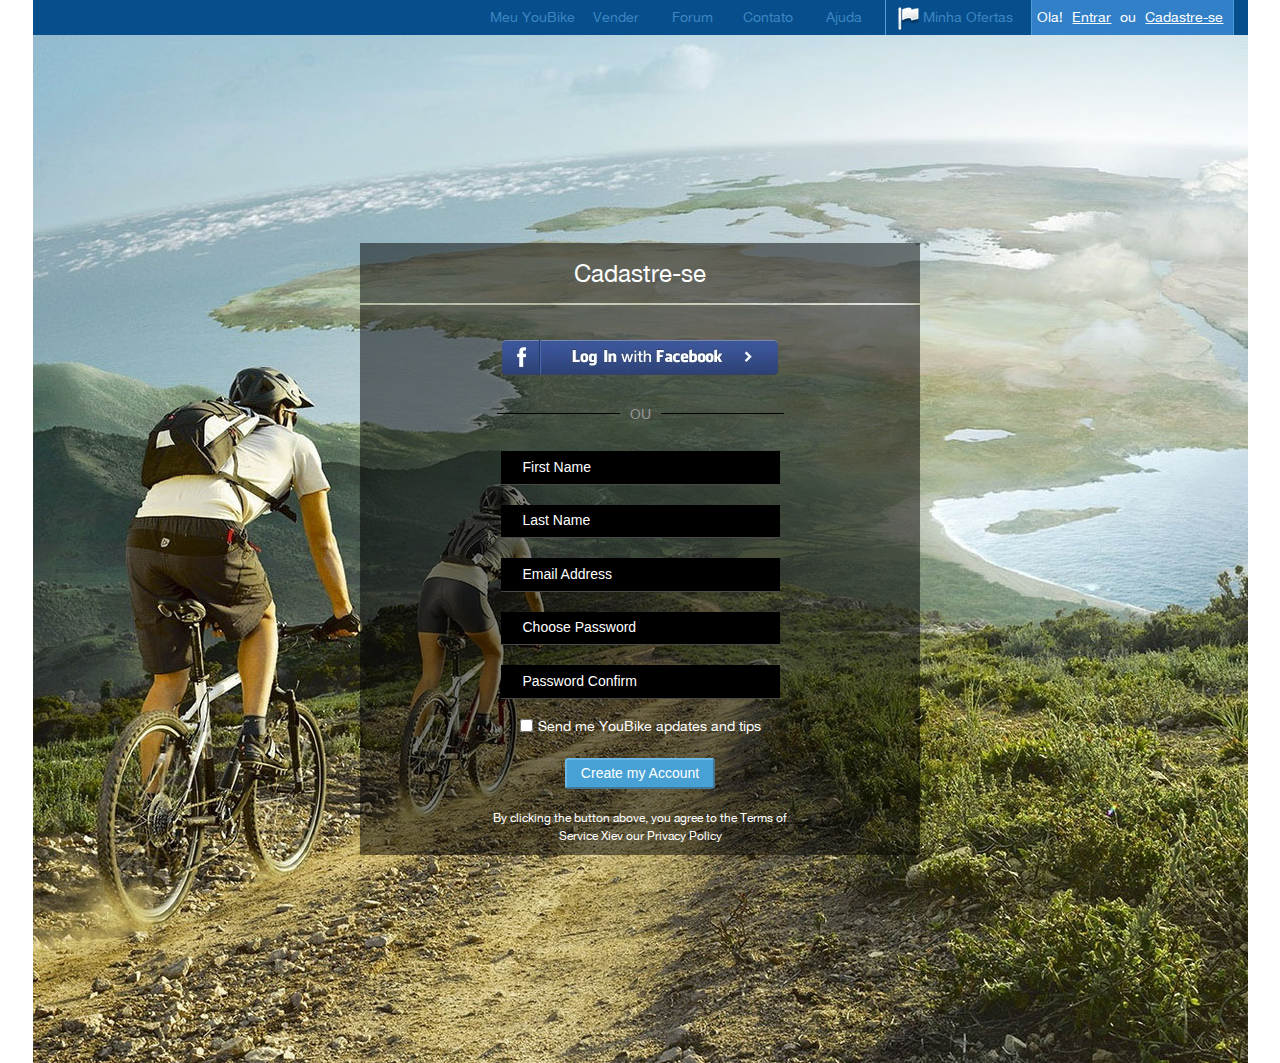
<file: html_05/index.html>
<!DOCTYPE html>
<html lang="en">
<head>
    <title>Homework 5</title>
    <link rel="stylesheet" href="css/reset.css">
    <link rel="stylesheet" href="css/style.css">
    <meta charset="utf-8">
</head>
<body>
<div class="main">
    <header class="page-header">
        <ul class="menu">
            <li><a href="#">Meu YouBike</a></li>
            <li><a href="#">Vender</a></li>
            <li><a href="#">Forum</a></li>
            <li><a href="#">Contato</a></li>
            <li><a href="#">Ajuda</a></li>
            <li><a href="#"><img src="pict/flag_icon.png" alt="flag"> Minha Ofertas</a></li>
            <li><p>Ola! <a href="#">Entrar</a> ou <a href="#">Cadastre-se</a></p></li>
        </ul>
    </header>
    <div class="content">
        <div class="name">
            <h1>Cadastre-se</h1>
        </div>
        <div class="form">
            <a href="#" class="button">
                <img src="pict/button.png" alt="button">
            </a>
            <div class="line">
                <hr/>
                <p>OU</p>
                <hr/>
            </div>
            <input type="text" name="first_name" placeholder="First Name">
            <input type="text" name="last_name" placeholder="Last Name">
            <input type="email" name="email" placeholder="Email Address">
            <input type="password" name="password" placeholder="Choose Password">
            <input type="password" name="password_confirm" placeholder="Password Confirm">
            <div class="checkbox">
                <input type="checkbox" name="subscribe" id="subscribe">
                <label for="subscribe">Send me YouBike apdates and tips</label>
            </div>
            <input type="submit" value="Create my Account">
            <p>By clicking the button above, you agree to the Terms of Service Xiev our Privacy Policy</p>
        </div>
    </div>
</div>
</body>
</html>
</file>
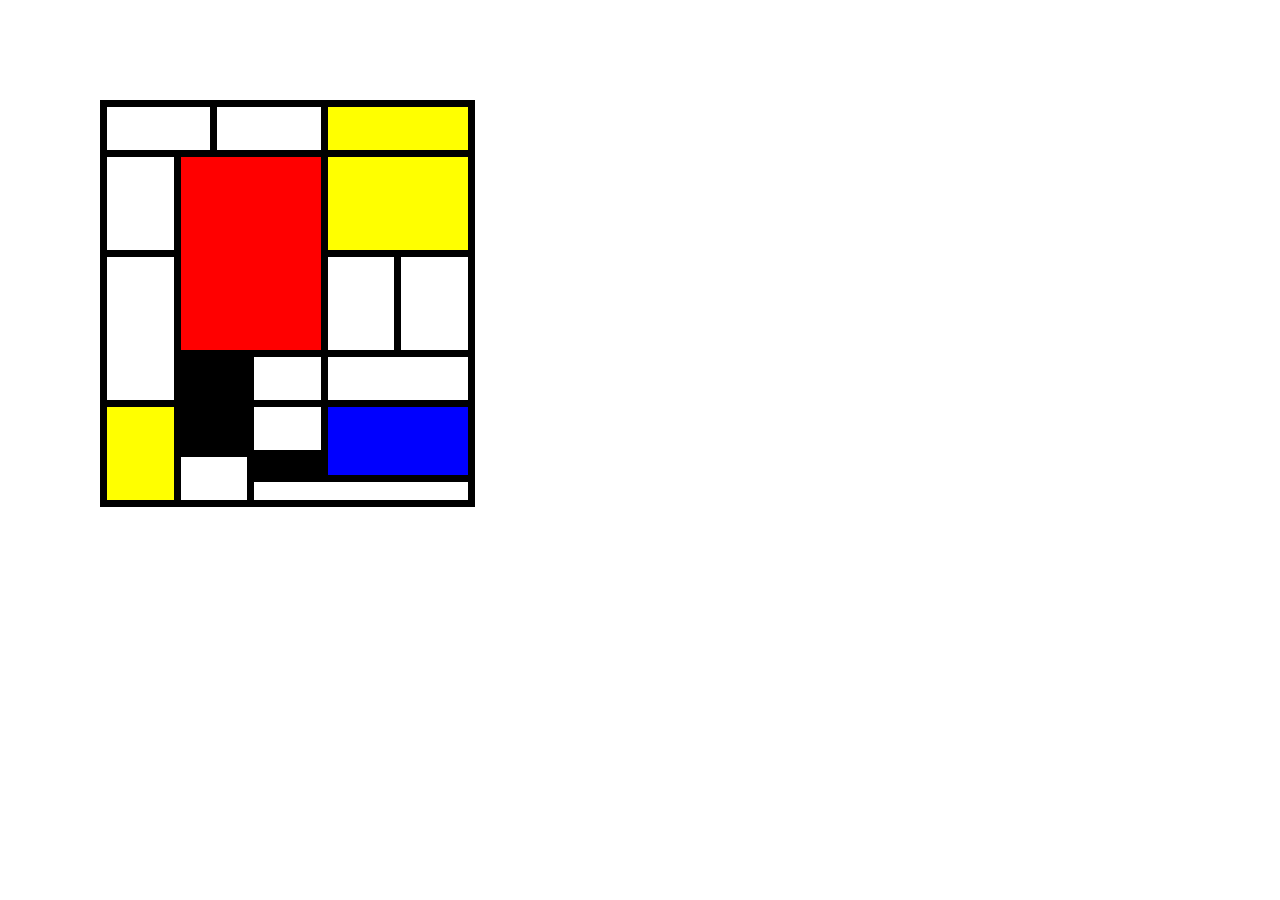
<file: html_05_table/index.html>
<!DOCTYPE html>
<html lang="en">
<head>
    <title>Homework 5 Table</title>
    <link rel="stylesheet" href="css/reset.css">
    <link rel="stylesheet" href="css/style.css">
    <meta charset="utf-8">
</head>
    <body>
    <table>
        <tr class="first-line">
            <td colspan="2"></td>
            <td colspan="8"></td>
            <td colspan="4"></td>
        </tr>
        <tr class="second-line">
            <td></td>
            <td colspan="9" rowspan="2"></td>
            <td colspan="4"></td>
        </tr>
        <tr class="third-line">
            <td rowspan="2"></td>
            <td colspan="2"></td>
            <td colspan="2"></td>
        </tr>
        <tr class="forth-line">
            <td colspan="5" rowspan="2"></td>
            <td colspan="4"></td>
            <td colspan="4"></td>
        </tr>
        <tr class="fifth-line">
            <td  rowspan="3"></td>
            <td colspan="4"></td>
            <td colspan="4" rowspan="2"></td>
        </tr>
        <tr class="sixth-line">
            <td colspan="5" rowspan="2"></td>
            <td colspan="4"></td>
        </tr>
        <tr class="seventh-line">
            <td colspan="8"></td>
        </tr>
    </table>
    </body>
</html>
</file>
<file: html_05/css/style.css>
@font-face {
    font-family: 'HelveticaNeue';
    src: url('../fonts/HelveticaNeue.ttf');
}

body {
    font-family: 'HelveticaNeue';
}

.main {
    width: 1215px;
    height: 1028px;
    margin: 0 auto;
}

.content {
    display: flex;
    flex-direction: column;
    align-items: center;
    justify-content: center;
    height: 1028px;
    background-image: url('../pict/background.jpg');
}

.page-header {
    display: flex;
    align-items: center;
    justify-content: flex-end;
    width: 1215px;
    height: 35px;
    background-color: #074e8c;
}

.menu {
    display: flex;
    justify-content: space-around;
    width: 750px;
    margin-right: 10px;
    padding: 0;
    list-style: none;
}

.menu li {
    min-width: 70px;
    text-align: center;
}

.menu a,
.menu p {
    color: #3b87c2;
    font-size: 14px;
    line-height: 35px;
    text-decoration: none;
}

.menu li:nth-child(6) {
    width: 140px;
    border-left: 1px solid #56a2dc;
}

.menu li:nth-child(6) img {
    vertical-align: middle;
}

.menu li:last-child {
    border-right: 1px solid #499cd5;
    border-left: 1px solid #499cd5;
    background-color: #3280c7;
}

.menu li:last-child a,
.menu li:last-child p {
    padding-right: 5px;
    padding-left: 5px;
    color: #fff;
}

.menu li:last-child a {
    text-decoration: underline;
}

.menu li:hover {
    background-color: #4eabda;
}

.menu li:hover a {
    color: #fff;
}

.name {
    width: 560px;
    height: 60px;
    background-color: rgba(0, 0, 0, .5);
}

.name h1 {
    color: #fff;
    font-size: 24px;
    font-weight: normal;
    line-height: 60px;
    text-align: center;
}

.form {
    display: flex;
    flex-direction: column;
    align-items: center;
    width: 560px;
    height: 550px;
    margin-top: 2px;
    background-color: rgba(0, 0, 0, .5);
}

.button {
    margin-top: 35px;
}

.line {
    display: flex;
    align-items: center;
    justify-content: space-between;
}

.line hr {
    width: 123px;
    margin: 20px 10px 0;
    border-color: #000;
}

.form p {
    margin: 30px 0 10px;
    color: #999;
    font-size: 14px;
}

input[type="text"],
input[type="email"],
input[type="password"] {
    width: 275px;
    height: 35px;
    margin-top: 20px;
    border: 0;
    border-bottom: 1px solid #484948;
    background-color: #000;
}

input[type="text"]::-webkit-input-placeholder,
input[type="email"]::-webkit-input-placeholder,
input[type="password"]::-webkit-input-placeholder {
    padding-left: 20px;
    color: #fff;
    font-size: 14px;
}

input[type="text"]:hover,
input[type="email"]:hover,
input[type="password"]:hover {
    border-bottom: 1px solid #689bcc;
    background-color: #1b5288;
    box-shadow: 0 0 5px 3px #437da8;
}

.checkbox {
    display: flex;
    flex-direction: row;
    margin-top: 20px;
    margin-left: 0;
}

input[type="checkbox"] {
    width: 13px;
    height: 13px;
    margin: auto;
}

.form label {
    margin-left: 5px;
    color: #fff;
    font-size: 14px;
}

input[type="submit"] {
    width: 150px;
    height: 35px;
    margin-top: 25px;
    border-radius: 3px;
    border-color: #6bb8e7;
    background-color: #47a1d5;
    color: #fff;
    font-size: 14px;
}

.form p:last-child {
    width: 310px;
    margin-top: 20px;
    color: #fff;
    font-size: 12px;
    line-height: 1.5;
    text-align: center;
}
</file>
<file: html_05_table/css/style.css>
table {
    display: table;
    width: 375px;
    height: 400px;
    margin: 100px;
    padding: 0;
    border: 1px solid #000;
}

td {
    margin: 0;
    border: 7px solid #000;
}

.first-line,
.forth-line,
.fifth-line {
    height: 50px;
}

.second-line,
.third-line {
    height: 100px;
}

.sixth-line,
.seventh-line {
    height: 25px;
}

.first-line td:last-child,
.second-line td:last-child,
.fifth-line td:first-child {
    background-color: #ff0;
}

.second-line td:nth-child(2) {
    background-color: #f00;
}

.forth-line td:first-child,
.sixth-line td:nth-child(2) {
    background-color: #000;
}

.fifth-line td:nth-child(3) {
    background-color: #00f;
}
</file>
